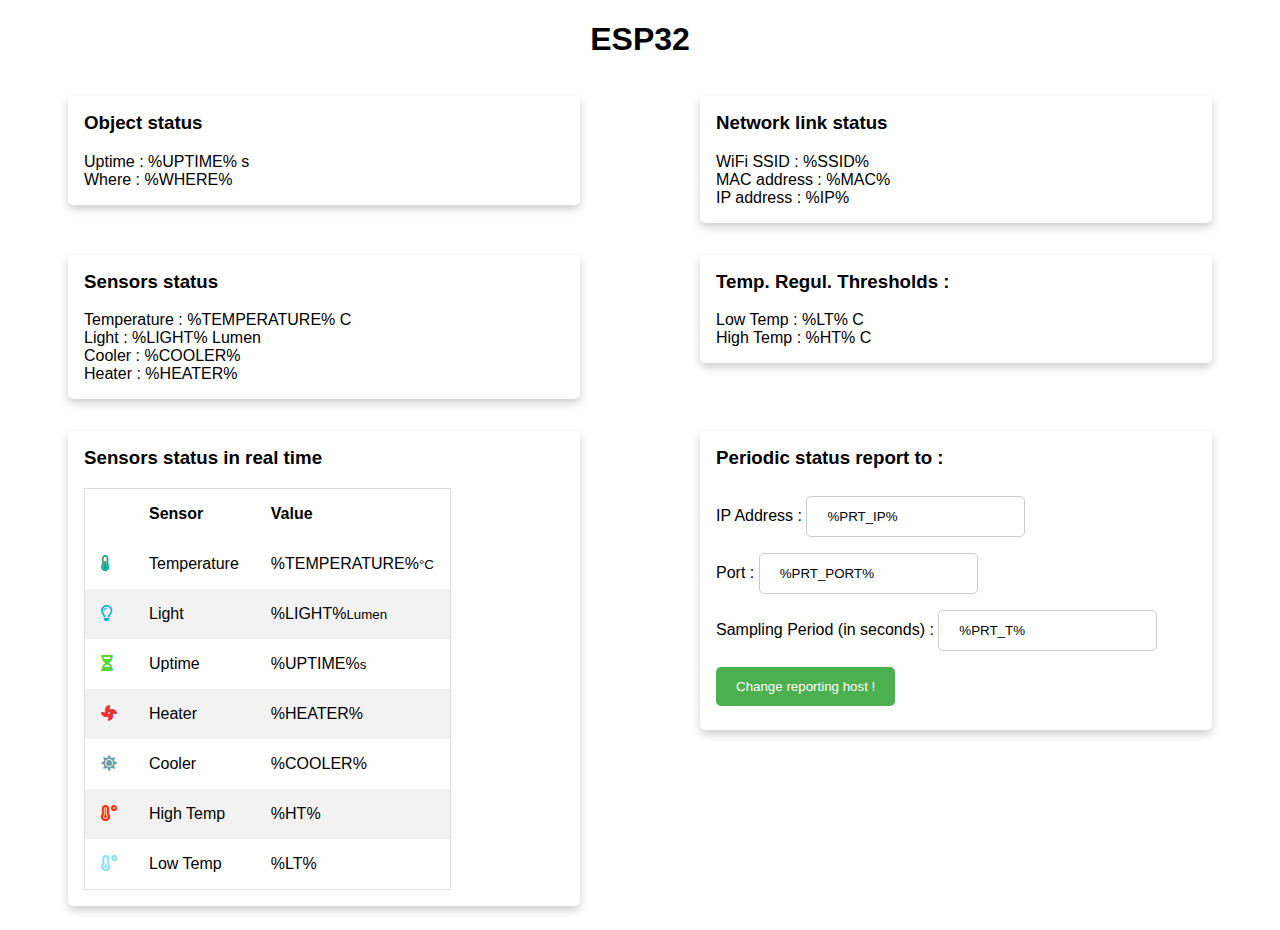
<file: adhoc/data/index.html>
<!DOCTYPE HTML>
<html>

<head>
  <meta name="viewport" content="width=device-width, initial-scale=1">
  <meta content="text/html;charset=utf-8" http-equiv="Content-Type">
  <link rel="stylesheet" href="https://cdnjs.cloudflare.com/ajax/libs/font-awesome/5.15.4/css/all.min.css" integrity="sha512-1ycn6IcaQQ40/MKBW2W4Rhis/DbILU74C1vSrLJxCq57o941Ym01SwNsOMqvEBFlcgUa6xLiPY/NS5R+E6ztJQ==" crossorigin="anonymous" referrerpolicy="no-referrer" />
  <link rel="stylesheet" type="text/css" href="esp.css">

  <title>ESP32</title>
</head>

<body>
  <h1>ESP32</h1>
  <div class="cards">
    <div class="card">
      <h3>Object status</h3>
      Uptime : %UPTIME% s<br />
      Where : %WHERE%<br />
    </div> 

    <div class="card">
      <h3>Network link status</h3>
      WiFi SSID : %SSID%<br />
      MAC address : %MAC%<br />
      IP address : %IP%<br />
    </div>

    <div class="card">
      <h3>Sensors status</h3>
      Temperature : %TEMPERATURE% C<br />
      Light : %LIGHT% Lumen<br />
      Cooler : %COOLER%<br />
      Heater : %HEATER%<br />
    </div>

    <div class="card">
      <h3>Temp. Regul. Thresholds :</h3>
      Low Temp : %LT% C<br />
      High Temp : %HT% C<br />
    </div>

    <div class="card">
      <h3>Sensors status in real time</h3>
      <table>
        <thead>
          <tr>
            <th></th>
            <th>Sensor</th>
            <th>Value</th>
          </tr>
        </thead>
        <tbody>
          <tr>
            <td><i class="fas fa-thermometer-half" style="color:#059e8a;"></i></td>
            <td>Temperature</td>
            <td><span id="temperature">%TEMPERATURE%</span><sup>&deg;C</sup></td>
          </tr>
          <tr>
            <td><i class="far fa-lightbulb" style="color:#00add6;"></i></td>
            <td>Light</td>
            <td><span id="light">%LIGHT%</span><sup>Lumen</sup></td>
          </tr>
          <tr>
            <td><i class="fas fa-hourglass-half" style="color:rgb(90, 215, 55);"></i></td>
            <td>Uptime</td>
            <td><span id="uptime">%UPTIME%</span><sup>s</sup></td>
          </tr>
          <tr>
            <td><i class="fas fa-fan" style="color:#ea3131;"></i></td>
            <td>Heater</td>
            <td><span id="heater">%HEATER%</span></td>
          </tr>
          <tr>
            <td><i class="fas fa-sun" style="color:#6a9fab;"></i></td>
            <td>Cooler</td>
            <td><span id="cooler">%COOLER%</span></td>
          </tr>
          <tr>
            <td><i class="fas fa-temperature-high" style="color:rgb(255, 42, 0);"></i></td>
            <td>High Temp</td>
            <td><span id="ht">%HT%</span></td>
          </tr>
          <tr>
            <td><i class="fas fa-temperature-low" style="color:#88e2f7;"></i></td>
            <td>Low Temp</td>
            <td><span id="lt">%LT%</span></td>
          </tr>
        </tbody>
      </table>
    </div>

    <div class="card">
      <h3> Periodic status report to :</h3>
      <form action="/target" method="post">
        <label for="ip">IP Address :</label>
        <input type="text" name="ip" placeholder="%PRT_IP%" value="%PRT_IP%" /><br />
        <label for="port">Port :</label>
        <input type="text" name="port" placeholder="%PRT_PORT%" value="%PRT_PORT%" /><br />
        <label for="sp"> Sampling Period (in seconds) :</label>
        <input type="text" name="sp" placeholder="%PRT_T%" value="%PRT_T%" /><br />
        <input type="submit" value="Change reporting host !" />
      </form>
      <div id="target_status" class="hidden">
        <h3 id="target_available" class="target_status"></h3>
      </div>
    </div>
  </div>

  <script>
    const allSensors = "value?temperature&light&uptime&heater&cooler&ht&lt";

    function startUpdate(sensor) {
      setInterval(function () {
        const abortController = new AbortController();
        const signal = abortController.signal;

        setTimeout(() => abortController.abort(), 2500);

        fetch(sensor, {
            signal: signal
          })
          .then(function (response) {
            if (!response.ok) {
              throw new Error(`HTTP error: ${response.status}`);
            }
            if (sensor === allSensors) {
              return response.json();
            }
            return response.text();
          })
          .then(function (text) {
            if (sensor === allSensors) {
              document.getElementById('temperature').innerHTML = text.temperature ? text.temperature : "N/A";
              document.getElementById('light').innerHTML = text.light ? text.light : "N/A";
              document.getElementById('uptime').innerHTML = text.uptime ? text.uptime : "N/A";
              document.getElementById('heater').innerHTML = text.heat ? text.heat === "true" ? "ON" : "OFF" : "N/A";
              document.getElementById('cooler').innerHTML = text.cold ? text.cold === "true" ? "ON" : "OFF" : "N/A";
              document.getElementById('ht').innerHTML = text.ht ? text.ht : "N/A";
              document.getElementById('lt').innerHTML = text.lt ? text.lt : "N/A";
              return;
            }
            document.getElementById(sensor).innerHTML = text;
          })
          .catch(function (error) {
            console.log(error);
          });
      }, 10000);
    }

    function checkTarget() {
      setInterval(function () {
        fetch('target_available')
          .then(function (response) {
            if (!response.ok) {
              throw new Error(`HTTP error: ${response.status}`);
            }
            return response.text();
          })
          .then(function (text) {
            if (text === "CONNECTED") {
              document.getElementById('target_status').classList = ["accessible"];
              document.getElementById('target_available').innerHTML = "Target available !";
            } else if (text === "CONNECTION FAILED") {
              document.getElementById('target_status').classList = ["inaccessible"];
              document.getElementById('target_available').innerHTML = "Target unavailable !";
            }
          })
          .catch(function (error) {
            console.log(error);
          });
      }, 10000);
    }

    document.addEventListener('DOMContentLoaded', function () {
      // startUpdate('temperature');
      // startUpdate('light');
      checkTarget();
      startUpdate(allSensors);
    });

  </script>
</body>

</html>
</file>
<file: adhoc/data/esp.css>
html {
    font-family: Arial;
    display: inline-block;
    margin: 0px auto;
    text-align: left;
}
h1 {
    text-align: center;
}
h2 {
    font-size: 3rem;
}
h3 {
    margin-top: 0;
} 
p {
    font-size: 3rem;
}
div {
    word-wrap: break-word;
}
sup {
    vertical-align: middle;
}

.cards {
    display: flex;
    flex-wrap: wrap;
    justify-content: space-around;
    align-items: flex-start;
}

.card {
    background-color: white;
    padding: 16px;
    margin-top: 16px;
    margin-bottom: 16px;
    border-radius: 5px;
    box-shadow: 0 4px 8px 0 rgba(0,0,0,0.2);
    width: 30rem;
}

table {
    border-collapse: collapse;
    border-spacing: 0;
    border: 1px solid #ddd;
}

th, td {
    text-align: left;
    padding: 16px;
}

tr:nth-child(even) {
    background-color: #f2f2f2
}

input[type=text], select {
    padding: 12px 20px;
    margin: 8px 0;
    display: inline-block;
    border: 1px solid #ccc;
    border-radius: 5px;
    box-sizing: border-box;
}

input[type=submit] {
    background-color: #4CAF50;
    color: white;
    padding: 12px 20px;
    margin: 8px 0;
    border: none;
    border-radius: 5px;
    cursor: pointer;
}

.hidden {
    display: none;
}

.accessible {
    display: block;
    background-color: #4CAF50;
    padding: 16px;
}

.inaccessible {
    display: block;
    background-color: #f44336;
    padding: 16px;
}

.target_status {
    color: white;
    margin: 0;
}
</file>
